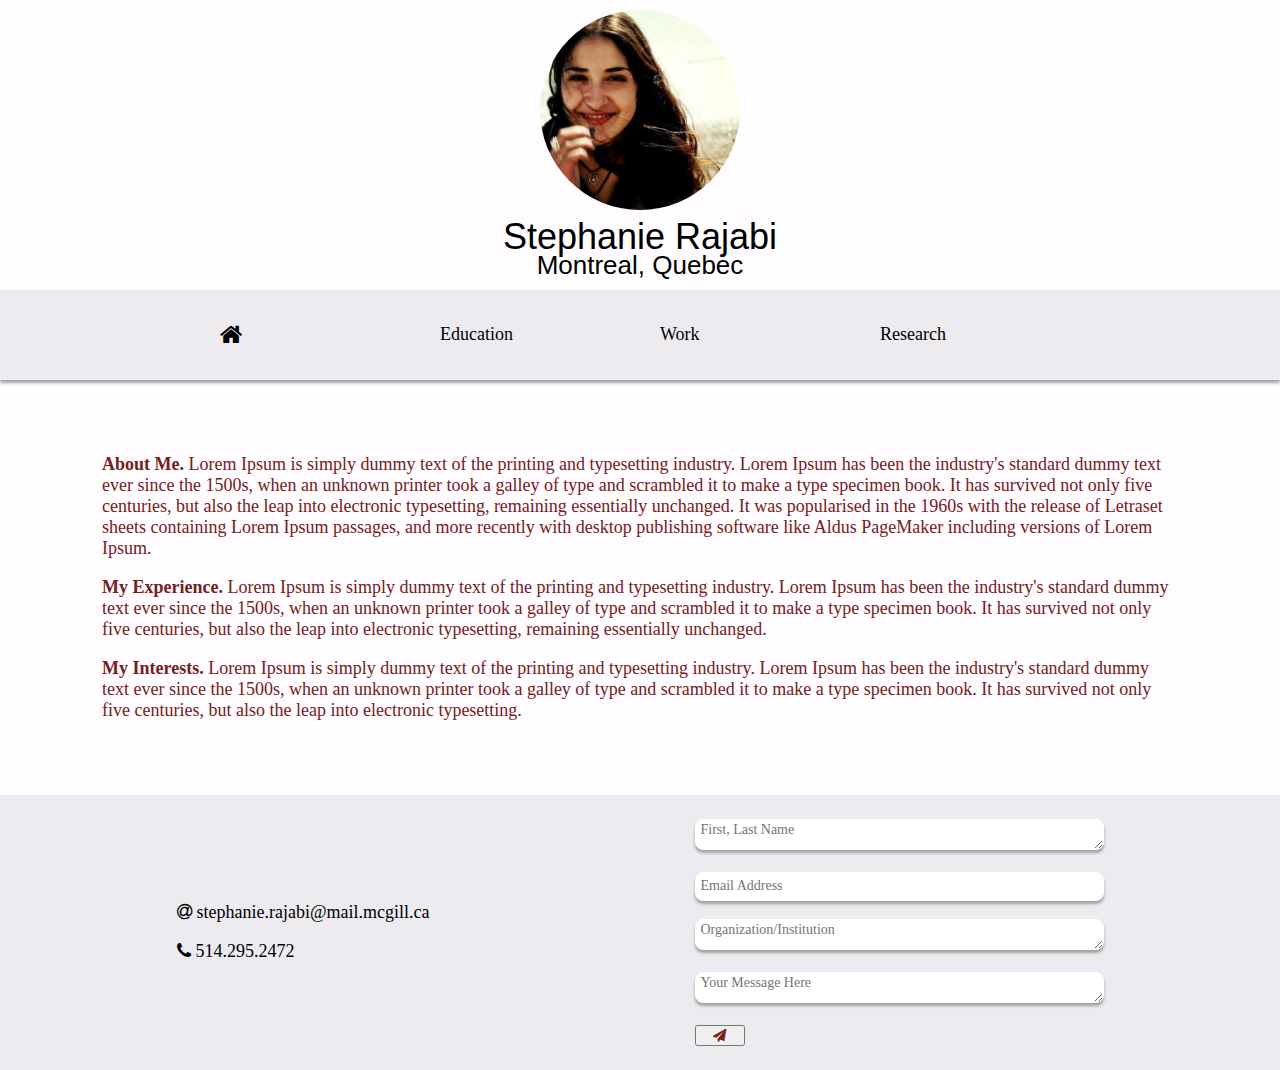
<file: index.html>
<!DOCTYPE html>
<html lang="en">

<head>
  <title>Home Page</title>

  <meta charset="utf-8">
  <meta name="author" content="Stephanie Rajabi">
  <meta name="description" content="Stephanie Rajabi, CV">
  <meta name="keywords" content="Stephanie Rajabi, Cirriculum Vitae, Resume, Work, Research, Education">
  <meta name="viewport" content="width=device-width, initial-scale=1">
  

  <link rel="stylesheet" type="text/css" href="https://maxcdn.bootstrapcdn.com/font-awesome/4.7.0/css/font-awesome.css">
  <link href="./css/style.css" type="text/css" rel="stylesheet">
</head>

<body>

  <header>
    <div class="profile-picture">
      <img src="images/profile-pic.jpg">
    </div>

  <div class="header-info">
    <h1>Stephanie Rajabi</h1>
    <h2>Montreal, Quebec</h2>
  </div>

    <nav id="navmenu">
      <ul>
        <li><a href="index.html"><i class="fa fa-home fa-lg"></i></a></li>
        <li><a href="education.html">Education</a></li>
        <li><a href="work.html">Work</a></li>
        <li><a href="research.html">Research</a>
          <ul class="submenu">
            <li><a href="behaviouralneuro.html">Behavioural Neuroscience</a></li>
            <li><a href="clinicalpsych.html">Clinical Psychology</a></li>
          </ul>
        </li>
      </ul>
    </nav>
  </header>

  <main class="home-content">
    <article class="about-me">
      <p><strong>About Me.</strong> Lorem Ipsum is simply dummy text of the printing and typesetting industry. Lorem Ipsum has been the industry's standard dummy text ever since the 1500s, when an unknown printer took a galley of type and scrambled it to make a type specimen book. It has survived not only five centuries, but also the leap into electronic typesetting, remaining essentially unchanged. It was popularised in the 1960s with the release of Letraset sheets containing Lorem Ipsum passages, and more recently with desktop publishing software like Aldus PageMaker including versions of Lorem Ipsum.</p>
  </article>

  <article class="experience">
    <p><strong>My Experience.</strong> Lorem Ipsum is simply dummy text of the printing and typesetting industry. Lorem Ipsum has been the industry's standard dummy text ever since the 1500s, when an unknown printer took a galley of type and scrambled it to make a type specimen book. It has survived not only five centuries, but also the leap into electronic typesetting, remaining essentially unchanged.</p>
  </article>

  </article class="interests">
    <p><strong>My Interests.</strong> Lorem Ipsum is simply dummy text of the printing and typesetting industry. Lorem Ipsum has been the industry's standard dummy text ever since the 1500s, when an unknown printer took a galley of type and scrambled it to make a type specimen book. It has survived not only five centuries, but also the leap into electronic typesetting.</p>
  </article>
</main>

  <footer>
    <article class="contact-info">
      <p><i class="fa fa-at"></i>stephanie.rajabi@mail.mcgill.ca</p>
      <p><i class="fa fa-phone"></i>514.295.2472</p>
    </article>

    <article class="contact-form">
      <form method="POST" action="https://formspree.io/sales@hrssci.com">
        <textarea name="name" placeholder="First, Last Name" required></textarea><br><br>
        <input type="email" name="email" placeholder="Email Address"><br><br>
        <textarea name="organization/institution" placeholder="Organization/Institution" required></textarea><br><br>
        <textarea name="message" placeholder="Your Message Here" required></textarea><br><br>

        <button type="submit"><i class="fa fa-paper-plane"></i></button>
      </form>
    </article>
  </footer>

</body>

</html>
</file>
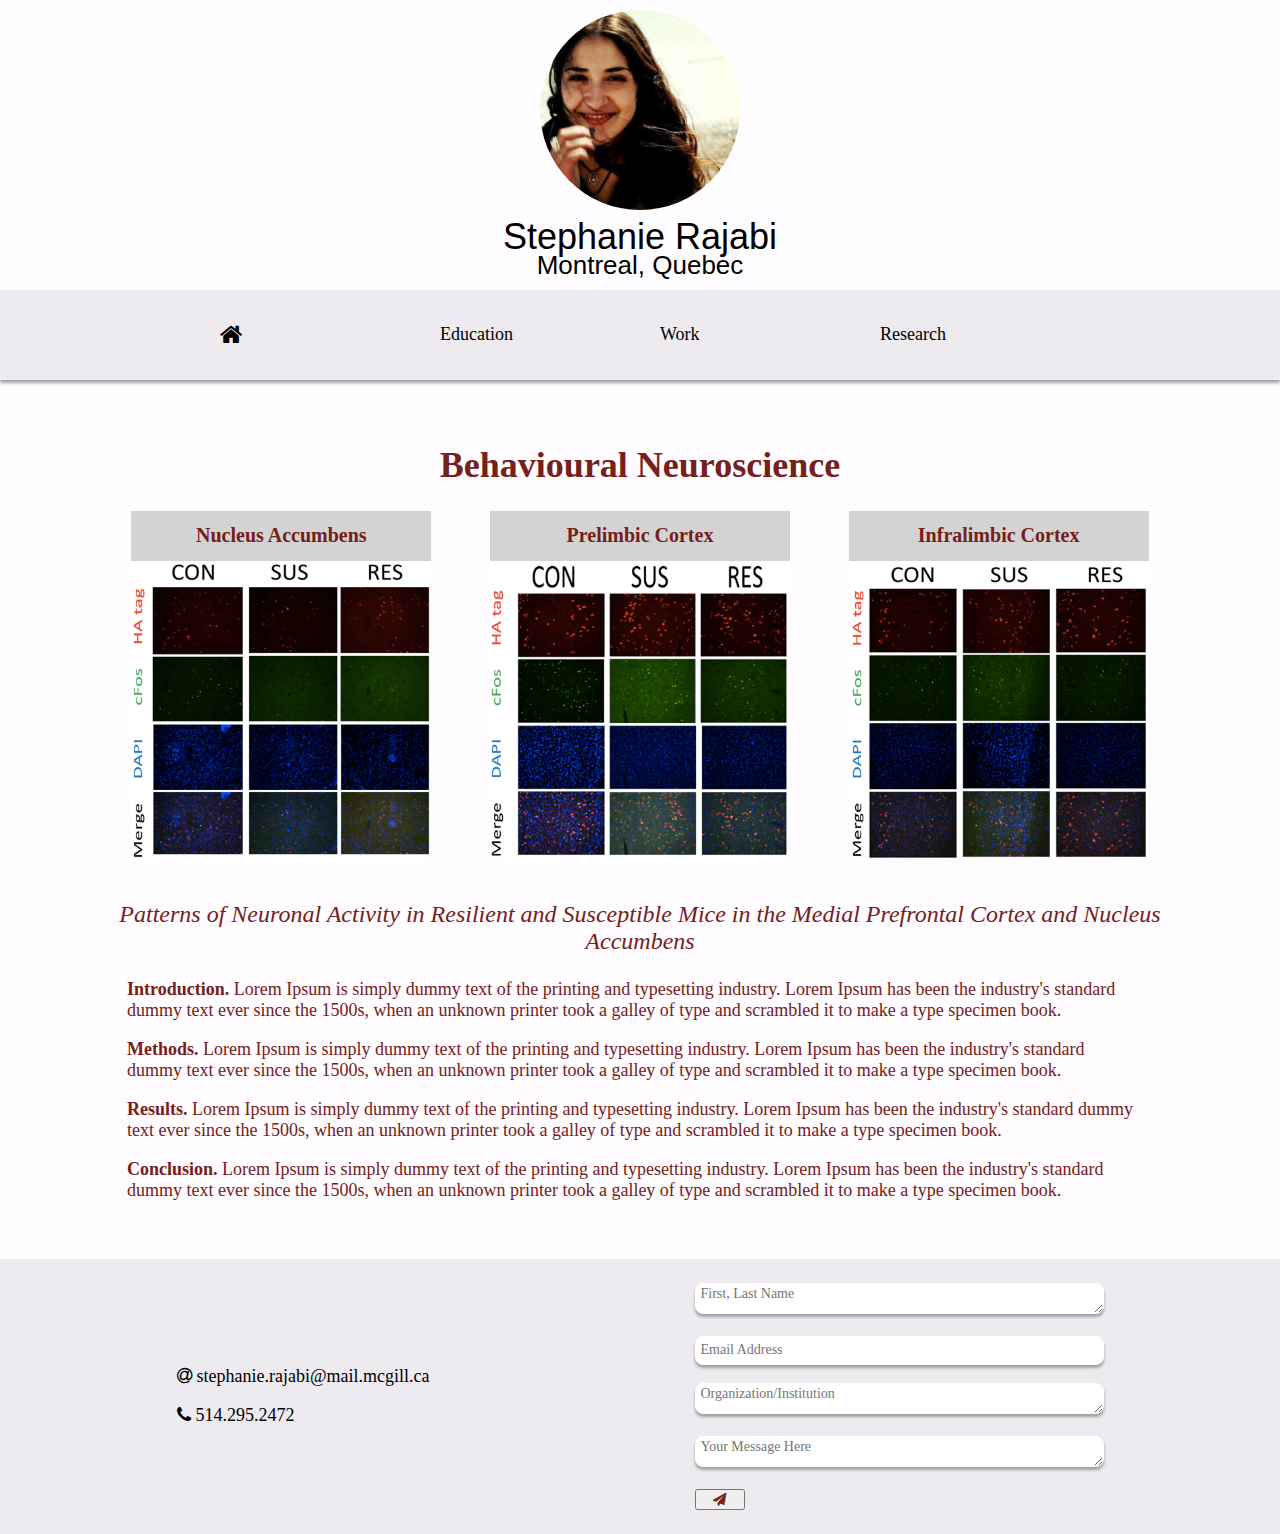
<file: behaviouralneuro.html>
<!DOCTYPE html>
<html lang="en">

<head>
  <title>Behavioural Neuroscience Research</title>

  <meta charset="utf-8">
	<meta name="author" content="Stephanie Rajabi">
	<meta name="description" content="Stephanie Rajabi, CV">
	<meta name="keywords" content="Stephanie Rajabi, Cirriculum Vitae, Resume, Work, Research, Education">
    <meta name="viewport" content="width=device-width, initial-scale=1">

  <link rel="stylesheet" type="text/css" href="https://maxcdn.bootstrapcdn.com/font-awesome/4.7.0/css/font-awesome.css">
  <link href="./css/style.css" type="text/css" rel="stylesheet">
</head>

<body>

  <header>
    <div class="profile-picture">
    <img src="images/profile-pic.jpg">
  </div>

  <div class="header-info">
    <h1>Stephanie Rajabi</h1>
    <h2>Montreal, Quebec</h2>
  </div>

    <nav id="navmenu">
      <ul>
        <li><a href="index.html"><i class="fa fa-home fa-lg"></i></a></li>
        <li><a href="education.html">Education</a></li>
        <li><a href="work.html">Work</a></li>
        <li><a href="research.html">Research</a>
          <ul class="submenu">
            <li><a href="behaviouralneuro.html"><strong>Behavioural Neuroscience</strong></a></li>
            <li><a href="clinicalpsych.html">Clinical Psychology</a></li>
          </ul>
        </li>
      </ul>
    </nav>
  </header>

  <main class="neuro-content">
    <h1>Behavioural Neuroscience</h1>

    <article class="neuro-images">
      <div class="nac">
        <div class="brain-region">Nucleus Accumbens</div>
        <img width="300" height="300"  alt="nucleus accumbens"src="images/nac.png">
      </div>

      <div class="pfc">
        <div class="brain-region">Prelimbic Cortex</div>
        <img width="300" height="300" alt="prelimbic cortex" src="images/pfc.png">
      </div>

      <div class="ifc">
        <div class="brain-region">Infralimbic Cortex</div>
        <img width="300" height="300" alt="infralimbic cortex" src="images/ifc.png">
      </div>
    </article>

  <br>

  <article class="neuro-description">
    <p class="neuro-thesis"><em>Patterns of Neuronal Activity in Resilient and Susceptible Mice in the Medial Prefrontal Cortex and Nucleus Accumbens</em></p>

    <p class="neuro-info"><strong>Introduction.</strong> Lorem Ipsum is simply dummy text of the printing and typesetting industry. Lorem Ipsum has been the industry's standard dummy text ever since the 1500s, when an unknown printer took a galley of type and scrambled it to make a type specimen book.</p>

    <p class="neuro-info"><strong>Methods.</strong> Lorem Ipsum is simply dummy text of the printing and typesetting industry. Lorem Ipsum has been the industry's standard dummy text ever since the 1500s, when an unknown printer took a galley of type and scrambled it to make a type specimen book.</p>

    <p class="neuro-info"><strong>Results.</strong> Lorem Ipsum is simply dummy text of the printing and typesetting industry. Lorem Ipsum has been the industry's standard dummy text ever since the 1500s, when an unknown printer took a galley of type and scrambled it to make a type specimen book.</p>

    <p class="neuro-info"><strong>Conclusion. </strong> Lorem Ipsum is simply dummy text of the printing and typesetting industry. Lorem Ipsum has been the industry's standard dummy text ever since the 1500s, when an unknown printer took a galley of type and scrambled it to make a type specimen book.</p>
  </article>
</main>

  <footer>
    <article class="contact-info">
      <p><i class="fa fa-at"></i>stephanie.rajabi@mail.mcgill.ca</p>
      <p><i class="fa fa-phone"></i>514.295.2472</p>
    </article>

    <article class="contact-form">
      <form method="POST" action="https://formspree.io/sales@hrssci.com">
        <textarea name="name" placeholder="First, Last Name" required></textarea><br><br>
        <input type="email" name="email" placeholder="Email Address"><br><br>
        <textarea name="organization/institution" placeholder="Organization/Institution" required></textarea><br><br>
        <textarea name="message" placeholder="Your Message Here" required></textarea><br><br>

        <button type="submit"><i class="fa fa-paper-plane"></i></button>
      </form>
    </article>
  </footer>

</body>

</html>
</file>
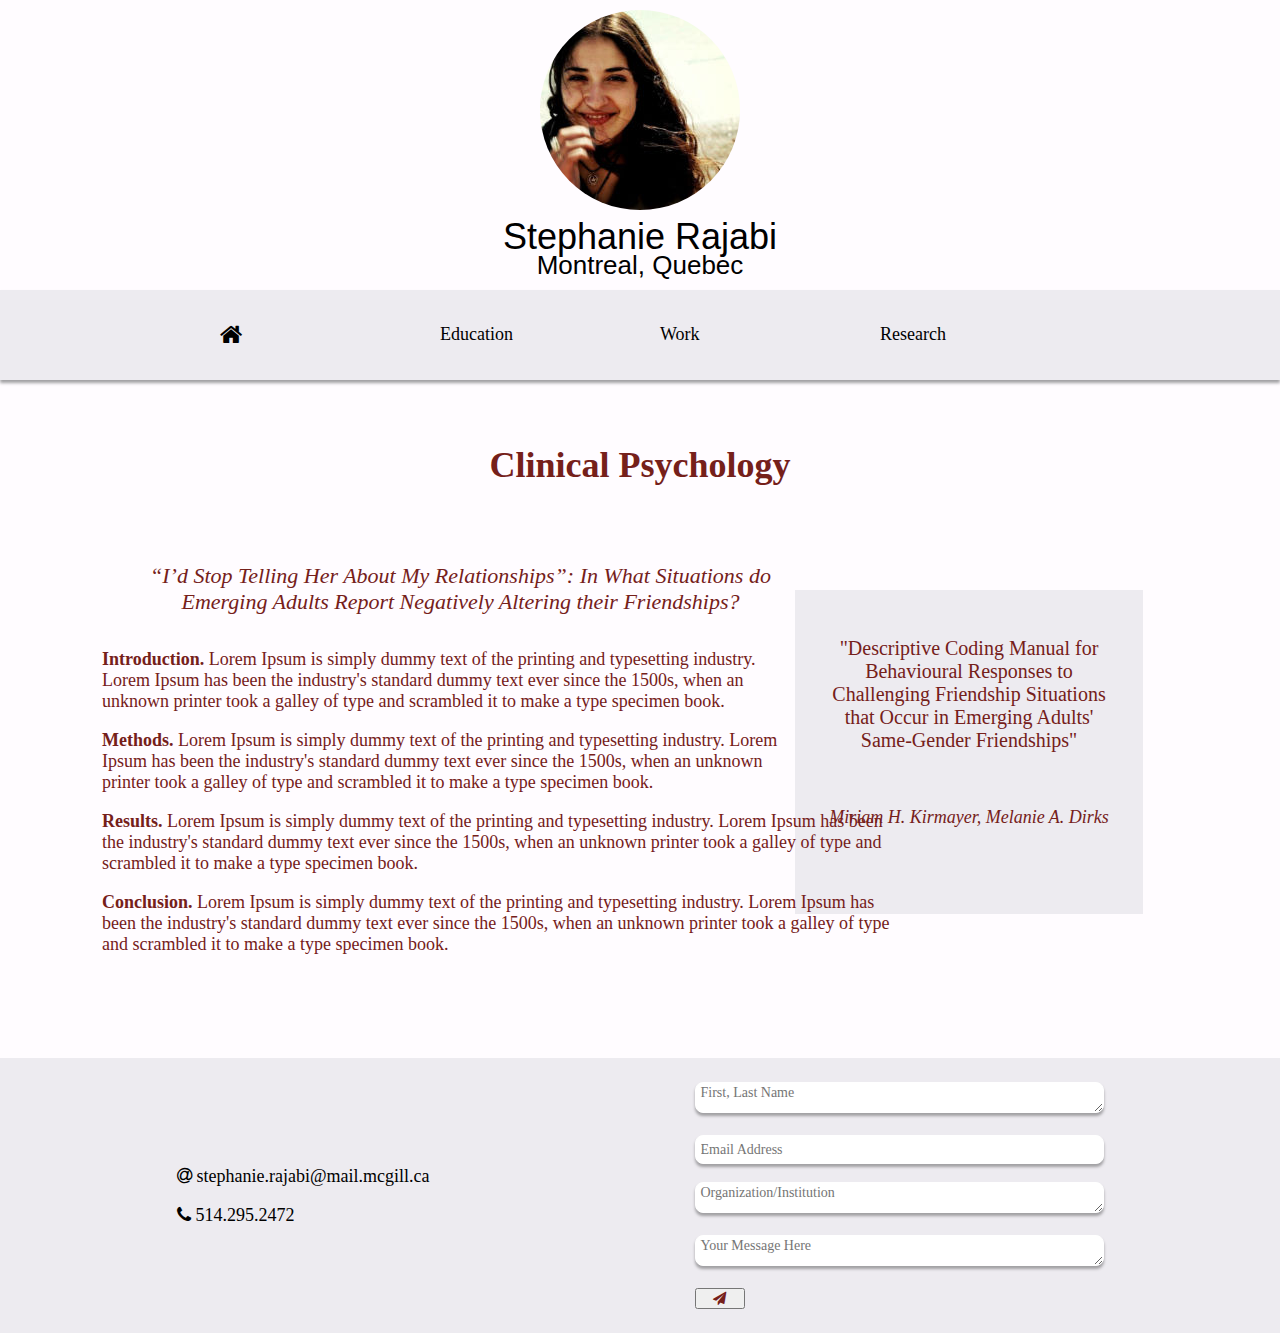
<file: clinicalpsych.html>
<!DOCTYPE html>
<html lang="en">

<head>
  <title>Clinical Psychology Research</title>

  <meta charset="utf-8">
	<meta name="author" content="Stephanie Rajabi">
	<meta name="description" content="Stephanie Rajabi, CV">
	<meta name="keywords" content="Stephanie Rajabi, Cirriculum Vitae, Resume, Work, Research, Education">
    <meta name="viewport" content="width=device-width, initial-scale=1">

  <link rel="stylesheet" type="text/css" href="https://maxcdn.bootstrapcdn.com/font-awesome/4.7.0/css/font-awesome.css">
  <link href="./css/style.css" type="text/css" rel="stylesheet">
</head>

<body>

  <header>
    <div class="profile-picture">
    <img src="images/profile-pic.jpg">
  </div>

  <div class="header-info">
    <h1>Stephanie Rajabi</h1>
    <h2>Montreal, Quebec</h2>
  </div>

    <nav id="navmenu">
      <ul>
        <li><a href="index.html"><i class="fa fa-home fa-lg"></i></a></li>
        <li><a href="education.html">Education</a></li>
        <li><a href="work.html">Work</a></li>
        <li><a href="research.html">Research</a>
          <ul class="submenu">
            <li><a href="behaviouralneuro.html">Behavioural Neuroscience</a></li>
            <li><a href="clinicalpsych.html"><strong>Clinical Psychology</strong></a></li>
          </ul>
        </li>
      </ul>
    </nav>
  </header>

  <main class="clinicalpsych-content">
    <h1>Clinical Psychology</h1>

    <article class="clinicalpsych">
      <div class="coding-manual">
        <div class="coding-title">"Descriptive Coding Manual for Behavioural Responses to Challenging Friendship Situations that Occur in Emerging Adults' Same-Gender Friendships"</div>
        <p class="coding-authors"><em>Miriam H. Kirmayer, Melanie A. Dirks</em></p>
      </div>
    </article>

  <br>

  <article class="clinicalpsych-description">
    <p class="clinicalpsych-title"><em>“I’d Stop Telling Her About My Relationships”: In What Situations do Emerging Adults Report Negatively Altering their Friendships?</em></p>

    <p class="clinicalpsych-info"><strong>Introduction.</strong> Lorem Ipsum is simply dummy text of the printing and typesetting industry. Lorem Ipsum has been the industry's standard dummy text ever since the 1500s, when an unknown printer took a galley of type and scrambled it to make a type specimen book.</p>

    <p class="clinicalpsych-info"><strong>Methods.</strong> Lorem Ipsum is simply dummy text of the printing and typesetting industry. Lorem Ipsum has been the industry's standard dummy text ever since the 1500s, when an unknown printer took a galley of type and scrambled it to make a type specimen book.</p>

    <p class="clinicalpsych-info"><strong>Results.</strong> Lorem Ipsum is simply dummy text of the printing and typesetting industry. Lorem Ipsum has been the industry's standard dummy text ever since the 1500s, when an unknown printer took a galley of type and scrambled it to make a type specimen book.</p>

    <p class="clinicalpsych-info"><strong>Conclusion. </strong> Lorem Ipsum is simply dummy text of the printing and typesetting industry. Lorem Ipsum has been the industry's standard dummy text ever since the 1500s, when an unknown printer took a galley of type and scrambled it to make a type specimen book.</p>
  </article>
</main>

  <footer>
    <article class="contact-info">
      <p><i class="fa fa-at"></i>stephanie.rajabi@mail.mcgill.ca</p>
      <p><i class="fa fa-phone"></i>514.295.2472</p>
    </article>

    <article class="contact-form">
      <form method="POST" action="https://formspree.io/sales@hrssci.com">
        <textarea name="name" placeholder="First, Last Name" required></textarea><br><br>
        <input type="email" name="email" placeholder="Email Address"><br><br>
        <textarea name="organization/institution" placeholder="Organization/Institution" required></textarea><br><br>
        <textarea name="message" placeholder="Your Message Here" required></textarea><br><br>

        <button type="submit"><i class="fa fa-paper-plane"></i></button>
      </form>
    </article>
  </footer>

</body>

</html>
</file>
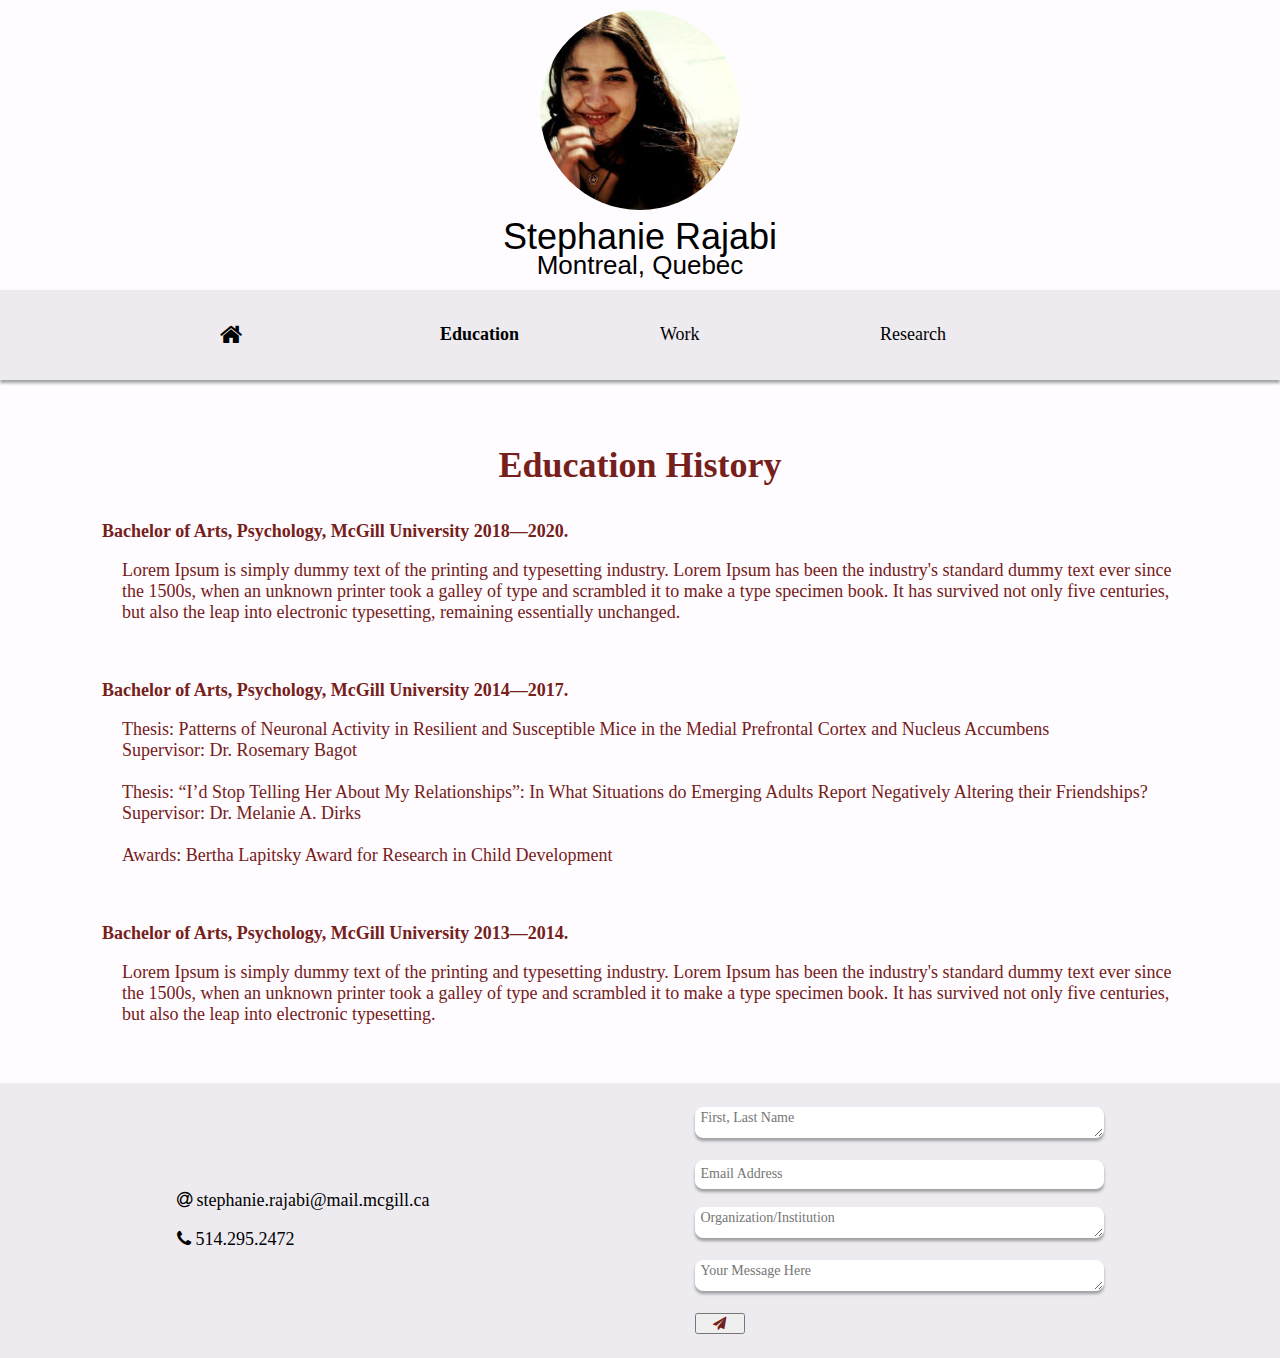
<file: education.html>
<!DOCTYPE html>
<html lang="en">

<head>
  <title>Education History</title>

  <meta charset="utf-8">
	<meta name="author" content="Stephanie Rajabi">
	<meta name="description" content="Stephanie Rajabi, CV">
	<meta name="keywords" content="Stephanie Rajabi, Cirriculum Vitae, Resume, Work, Research, Education">
    <meta name="viewport" content="width=device-width, initial-scale=1">

  <link rel="stylesheet" type="text/css" href="https://maxcdn.bootstrapcdn.com/font-awesome/4.7.0/css/font-awesome.css">
  <link href="./css/style.css" type="text/css" rel="stylesheet">
</head>

<body>

  <header>
    <div class="profile-picture">
    <img src="images/profile-pic.jpg">
  </div>

  <div class="header-info">
    <h1>Stephanie Rajabi</h1>
    <h2>Montreal, Quebec</h2>
  </div>

    <nav id="navmenu">
      <ul>
        <li><a href="index.html"><i class="fa fa-home fa-lg"></i></a></li>
        <li><a href="education.html"><strong>Education</strong></a></li>
        <li><a href="work.html">Work</a></li>
        <li><a href="research.html">Research</a>
          <ul class="submenu">
            <li><a href="behaviouralneuro.html">Behavioural Neuroscience</a></li>
            <li><a href="clinicalpsych.html">Clinical Psychology</a></li>
          </ul>
        </li>
      </ul>
    </nav>
  </header>

  <main class="education-content">
    <h1>Education History</h1>

    <article class="mcgill-ma">
      <p><strong>Bachelor of Arts, Psychology, McGill University 2018—2020.</strong></p>
      <p class="ma-description">Lorem Ipsum is simply dummy text of the printing and typesetting industry. Lorem Ipsum has been the industry's standard dummy text ever since the 1500s, when an unknown printer took a galley of type and scrambled it to make a type specimen book. It has survived not only five centuries, but also the leap into electronic typesetting, remaining essentially unchanged.</p>
  </article>

  <br>

  <article class="mcgill-ba">
    <p><strong>Bachelor of Arts, Psychology, McGill University 2014—2017.</strong></p>
    <p class="theses">Thesis: Patterns of Neuronal Activity in Resilient and Susceptible Mice in the Medial Prefrontal Cortex and Nucleus Accumbens<br>
    Supervisor: Dr. Rosemary Bagot<br><br>
    Thesis: “I’d Stop Telling Her About My Relationships”: In What Situations do Emerging Adults Report Negatively Altering their Friendships?<br>
    Supervisor: Dr. Melanie A. Dirks<br><br>
    Awards: Bertha Lapitsky Award for Research in Child Development</p>
  </article>

<br>

</article class="ubc-ba">
    <p><strong>Bachelor of Arts, Psychology, McGill University 2013—2014.</strong></p>
    <p class="ubc-description">Lorem Ipsum is simply dummy text of the printing and typesetting industry. Lorem Ipsum has been the industry's standard dummy text ever since the 1500s, when an unknown printer took a galley of type and scrambled it to make a type specimen book. It has survived not only five centuries, but also the leap into electronic typesetting.</p>
  </article>
</main>

  <footer>
    <article class="contact-info">
      <p><i class="fa fa-at"></i>stephanie.rajabi@mail.mcgill.ca</p>
      <p><i class="fa fa-phone"></i>514.295.2472</p>
    </article>

    <article class="contact-form">
      <form method="POST" action="https://formspree.io/sales@hrssci.com">
        <textarea name="name" placeholder="First, Last Name" required></textarea><br><br>
        <input type="email" name="email" placeholder="Email Address"><br><br>
        <textarea name="organization/institution" placeholder="Organization/Institution" required></textarea><br><br>
        <textarea name="message" placeholder="Your Message Here" required></textarea><br><br>

        <button type="submit"><i class="fa fa-paper-plane"></i></button>
      </form>
    </article>
  </footer>

</body>

</html>
</file>
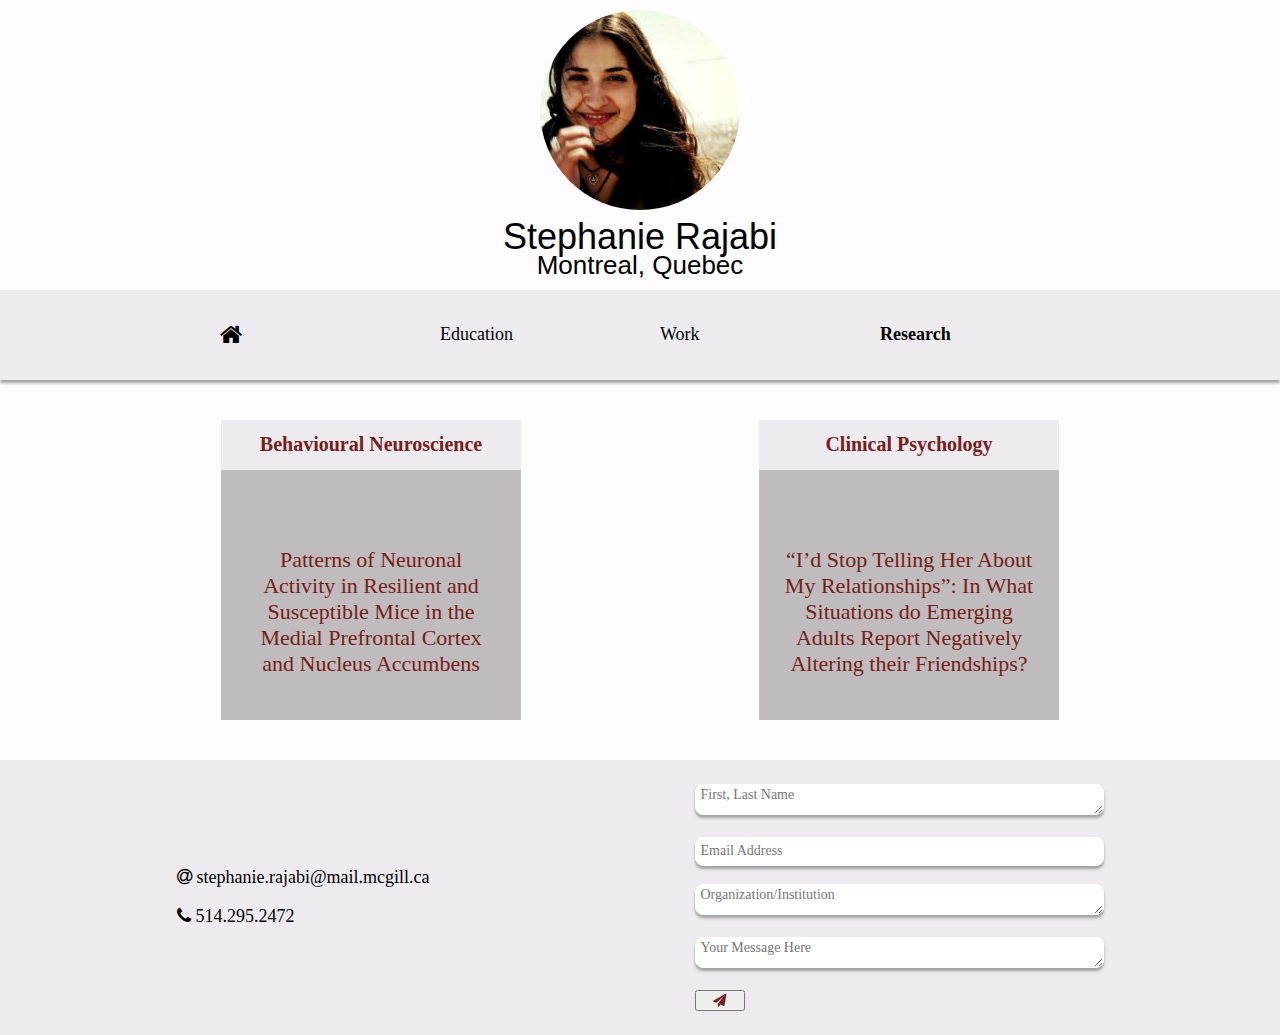
<file: research.html>
<!DOCTYPE html>
<html lang="en">

<head>
  <title>Research Experience</title>

  <meta charset="utf-8">
	<meta name="author" content="Stephanie Rajabi">
	<meta name="description" content="Stephanie Rajabi, CV">
	<meta name="keywords" content="Stephanie Rajabi, Cirriculum Vitae, Resume, Work, Research, Education">
    <meta name="viewport" content="width=device-width, initial-scale=1">

  <link rel="stylesheet" type="text/css" href="https://maxcdn.bootstrapcdn.com/font-awesome/4.7.0/css/font-awesome.css">
  <link href="./css/style.css" type="text/css" rel="stylesheet">
</head>

<body>

  <header>
    <div class="profile-picture">
    <img src="images/profile-pic.jpg">
  </div>

  <div class="header-info">
    <h1>Stephanie Rajabi</h1>
    <h2>Montreal, Quebec</h2>
  </div>

    <nav id="navmenu">
      <ul>
        <li><a href="index.html"><i class="fa fa-home fa-lg"></i></a></li>
        <li><a href="education.html">Education</a></li>
        <li><a href="work.html">Work</a></li>
        <li><a href="research.html"><strong>Research</strong></a>
          <ul class="submenu">
            <li><a href="behaviouralneuro.html">Behavioural Neuroscience</a></li>
            <li><a href="clinicalpsych.html">Clinical Psychology</a></li>
          </ul>
        </li>
      </ul>
    </nav>
  </header>

  <main class="research-content">

    <article class="box-one">
      <div class="neuro-click"><!--<a href="behaviouralneuro.html ADD HERE</a>">-->Behavioural Neuroscience</div>
      <div class="neuro-title">Patterns of Neuronal Activity in Resilient and Susceptible Mice in the Medial Prefrontal Cortex and Nucleus Accumbens</div>
  </article>

  <article class="box-two">
    <div class="clinicalpsych-click"><!--<a href="clinicalpsych.html"></a> ADD HERE-->Clinical Psychology</div>
    <div class="clinicalpsych-title">“I’d Stop Telling Her About My Relationships”: In What Situations do Emerging Adults Report Negatively Altering their Friendships?</div>
  </article>

</main>

  <footer>
    <article class="contact-info">
      <p><i class="fa fa-at"></i>stephanie.rajabi@mail.mcgill.ca</p>
      <p><i class="fa fa-phone"></i>514.295.2472</p>
    </article>

    <article class="contact-form">
      <form method="POST" action="https://formspree.io/sales@hrssci.com">
        <textarea name="name" placeholder="First, Last Name" required></textarea><br><br>
        <input type="email" name="email" placeholder="Email Address"><br><br>
        <textarea name="organization/institution" placeholder="Organization/Institution" required></textarea><br><br>
        <textarea name="message" placeholder="Your Message Here" required></textarea><br><br>

        <button type="submit"><i class="fa fa-paper-plane"></i></button>
      </form>
    </article>
  </footer>

</body>

</html>
</file>
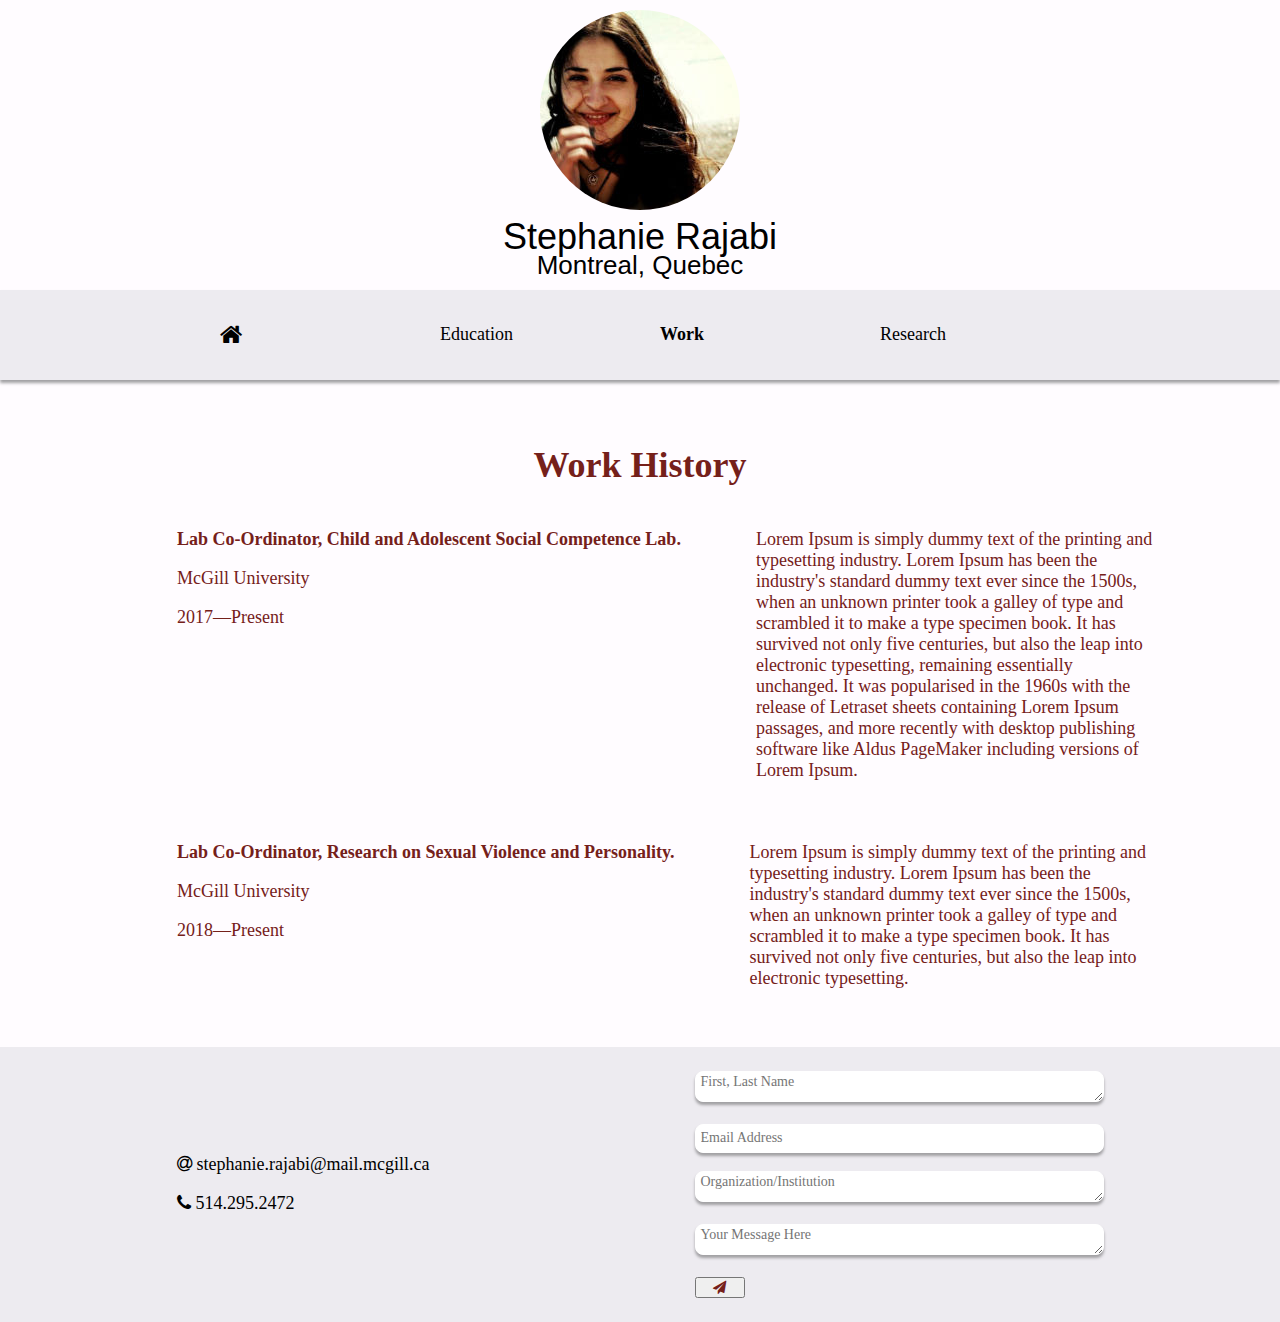
<file: work.html>
<!DOCTYPE html>
<html lang="en">

<head>
  <title>Research Experience</title>

  <meta charset="utf-8">
	<meta name="author" content="Stephanie Rajabi">
	<meta name="description" content="Stephanie Rajabi, CV">
	<meta name="keywords" content="Stephanie Rajabi, Cirriculum Vitae, Resume, Work, Research, Education">
    <meta name="viewport" content="width=device-width, initial-scale=1">

  <link rel="stylesheet" type="text/css" href="https://maxcdn.bootstrapcdn.com/font-awesome/4.7.0/css/font-awesome.css">
  <link href="./css/style.css" type="text/css" rel="stylesheet">
</head>

<body>

  <header>
    <div class="profile-picture">
      <img src="images/profile-pic.jpg">
    </div>

    <div class="header-info">
      <h1>Stephanie Rajabi</h1>
      <h2>Montreal, Quebec</h2>
    </div>

    <nav id="navmenu">
      <ul>
        <li><a href="index.html"><i class="fa fa-home fa-lg"></i></a></li>
        <li><a href="education.html">Education</a></li>
        <li><a href="work.html"><strong>Work</strong></a></li>
        <li><a href="research.html">Research</a>
          <ul class="submenu">
            <li><a href="behaviouralneuro.html">Behavioural Neuroscience</a></li>
            <li><a href="clinicalpsych.html">Clinical Psychology</a></li>
          </ul>
        </li>
      </ul>
    </nav>
  </header>

  <main class="work-content">
    <h1>Work History</h1>
  <article class="job-casc">
    <side class="casc-title">
      <p><strong>Lab Co-Ordinator, Child and Adolescent Social Competence Lab.</strong></p>
      <p>McGill University</p>
      <p>2017—Present</p>
    </side>

    <side class="casc-description">
      <p>Lorem Ipsum is simply dummy text of the printing and typesetting industry. Lorem Ipsum has been the industry's standard dummy text ever since the 1500s, when an unknown printer took a galley of type and scrambled it to make a type specimen book. It has survived not only five centuries, but also the leap into electronic typesetting, remaining essentially unchanged. It was popularised in the 1960s with the release of Letraset sheets containing Lorem Ipsum passages, and more recently with desktop publishing software like Aldus PageMaker including versions of Lorem Ipsum.</p>
    </side>
</article>

  <article class="job-rsvp">
    <side class="rsvp-title">
      <p><strong>Lab Co-Ordinator, Research on Sexual Violence and Personality.</strong></p>
      <p>McGill University</p>
      <p>2018—Present</p>
    </side>

    <side class="rsvp-description">
      <p>Lorem Ipsum is simply dummy text of the printing and typesetting industry. Lorem Ipsum has been the industry's standard dummy text ever since the 1500s, when an unknown printer took a galley of type and scrambled it to make a type specimen book. It has survived not only five centuries, but also the leap into electronic typesetting.</p>
    </side>
  </article>
</main>

  <footer>
    <article class="contact-info">
      <p><i class="fa fa-at"></i>stephanie.rajabi@mail.mcgill.ca</p>
      <p><i class="fa fa-phone"></i>514.295.2472</p>
    </article>

    <article class="contact-form">
      <form method="POST" action="https://formspree.io/sales@hrssci.com">
        <textarea name="name" placeholder="First, Last Name" required></textarea><br><br>
        <input type="email" name="email" placeholder="Email Address"><br><br>
        <textarea name="organization/institution" placeholder="Organization/Institution" required></textarea><br><br>
        <textarea name="message" placeholder="Your Message Here" required></textarea><br><br>

        <button type="submit"><i class="fa fa-paper-plane"></i></button>
      </form>
    </article>
  </footer>

</body>

</html>
</file>
<file: css/style.css>
/*Universal Styles*/

body {
  margin: 0;
  padding: 0;
  background-color: #FFFCFF;
}

/*Header*/

header h1 {
  font-size: 36px;
  font-weight: 400;
}

header h2 {
  font-size: 26px;
  font-weight: 400;
}

.header-info {
  line-height: 5px;
  text-align: center;
  font-family: Arial
}

header img {
  border-radius: 50%;
  margin-top: 10px;
}

.profile-picture {
  display: flex;
  justify-content: center;
}

/*Navigation Menu*/

#navmenu {
  height: 90px;
  display: flex;
  justify-content: center;
  align-items: center;
  font-family: Garamond;
  font-size: 18px;
  background-color: #EDEBF0;
  box-shadow: 0px 3px 3px #A1A0A3;
}

#navmenu li {
  display: inline;
  position: relative;
  width: 220px;
  float: left;
}

#navmenu li a {
  text-decoration: none;
  display: block;
  color: black;
}

.submenu li a {
  margin-top: 5px;
  display: block;
  height: 20px;
}

#navmenu li a:hover {
  color: #75201A;
}

#navmenu .submenu {
  display: none;
  position: absolute;
}

#navmenu .submenu li {
  background-color: rgba(77, 55, 55, 0.2);
  padding: 5px;
}

#navmenu li:hover .submenu {
  display: block;
}

/*Home Page*/

.home-content {
  font-family: Garamond;
  font-size: 18px;
  color: #75201A;
  margin: 44px 78px;
  padding: 12px 24px;
}

/*Education Page*/

.education-content {
  font-family: Garamond;
  font-size: 18px;
  color: #75201A;
  margin: 28px 78px;
  padding: 12px 24px;
}

.education-content h1 {
  margin-bottom: 35px;
  text-align: center;
}

.ma-description,
  .theses,
    .ubc-description {
  margin-left: 20px;
}

/*Work Page*/

.work-content {
  font-family: Garamond;
  font-size: 18px;
  color: #75201A;
  margin: 28px 78px;
  padding: 12px 24px;
}

.work-content h1 {
  margin-bottom: 25px;
  text-align: center;
}

.job-casc,
  .job-rsvp {
  display: flex;
  padding-left: 75px;
  margin-top: 25px;
}

.casc-description,
  .rsvp-description {
  width: 400px;
  margin-left: 75px;
}

/*Research Page*/

.research-content {
  font-family: Garamond;
  font-size: 18px;
  color: #75201A;
  margin: 28px 78px;
  padding: 12px 24px;
  display: flex;
  justify-content: space-around;
}

.box-one,
  .box-two {
  width: 300px;
  height: 300px;
  background-color: rgba(45, 41, 41, 0.3);
}

.neuro-click,
  .clinicalpsych-click {
  background-color: #EDEBF0;
  height: 50px;
  width: 100%;
  font-size: 20px;
  font-weight: 600;
  display: flex;
  align-items: center;
  justify-content: center;
}

.neuro-click:hover,
  .clinicalpsych-click:hover {
  background-color: #75201A;
  color: #EDEBF0;
  transition: background-color 200ms ease-in-out 50ms;
}

.neuro-click a,
  .clinicalpsych-click a {
    text-decoration: none;
    color: #75201A;
  }

.neuro-title,
  .clinicalpsych-title {
  margin-top: 65px;
  font-size: 22px;
  text-align: center;
  padding: 12px 24px;
}

/*Neurobiology Page*/

.neuro-content {
  font-family: Garamond;
  font-size: 18px;
  color: #75201A;
  margin: 28px 78px;
  padding: 12px 24px;
}

.neuro-content h1 {
  text-align: center;
  margin-bottom: 25px;
}

.neuro-images {
  display: flex;
  justify-content: space-around;
  margin-bottom: 35px;
}

.nac,
  .pfc,
    .ifc {
  background-color: lightgray;
  width: 300px;
  height: 300px;
  margin-bottom: 10px;
}

.brain-region {
  height: 50px;
  width: 100%;
  display: flex;
  justify-content: center;
  align-items: center;
  font-weight: 600;
  font-size: 20px;
}

.brain-region:hover {
  background-color: #75201A;
  color: #EDEBF0;
  transition: background-color 200ms ease-in-out 50ms;
}

.neuro-thesis {
  font-size: 24px;
  text-align: center;
}

.neuro-info {
  margin-left: 25px;
  margin-right: 35px;
}

/*Clinical Psychology Page*/

.clinicalpsych-content {
  font-family: Garamond;
  font-size: 18px;
  color: #75201A;
  margin: 28px 78px;
  padding: 12px 24px;
}

.clinicalpsych-content h1 {
  text-align: center;
}

.coding-manual {
  width: 300px;
  height: 300px;
  background-color: #EDEBF0;
  color: #75201A;
  float: right;
  padding: 12px 24px;
  margin-right: 35px;
  position: relative;
  top: 80px;
}

.coding-title {
  text-align: center;
  font-size: 20px;
  margin-top: 35px;
  margin-bottom: 55px;
}

.coding-authors {
  text-align: center;
}

.clinicalpsych-description {
  width: 800px;
  position: relative;
  bottom: 45px;
}

/*Footer*/

footer {
  display: flex;
  justify-content: space-around;
  align-items: center;
  background-color: #EDEBF0;
  padding: 24px 44px;
}

footer textarea,
          input {
  width: 400px;
  height: 25px;
  font-family: Garamond;
  font-size: 14px;
  border: 1px solid white;
  border-radius: 8px;
  padding-left: 5px;
  color: #75201A;
  box-shadow: 0px 3px 3px #A1A0A3;
}

button {
  width: 50px;
  color: #75201A;
}

button:hover {
  background-color: #75201A;
  color: #EDEBF0;
  border-radius: 5px;
  transition: background-color 200ms ease-in-out 50ms;

}

.contact-info {
  font-family: Garamond;
  font-size: 18px;
}

.contact-info i {
  margin-right: 5px;
}

/*Media Queries*/

@media screen and (oritentation: landscape) {
}

@media screen and (orientation: portrait) {
}

@media screen and (max-width: 320px) {
}

@media screen and (max-width: 600px) {
}

@media screen and (max-width: 1000px) {
}

@media screen and (max-width: 1500px) {
}
</file>
